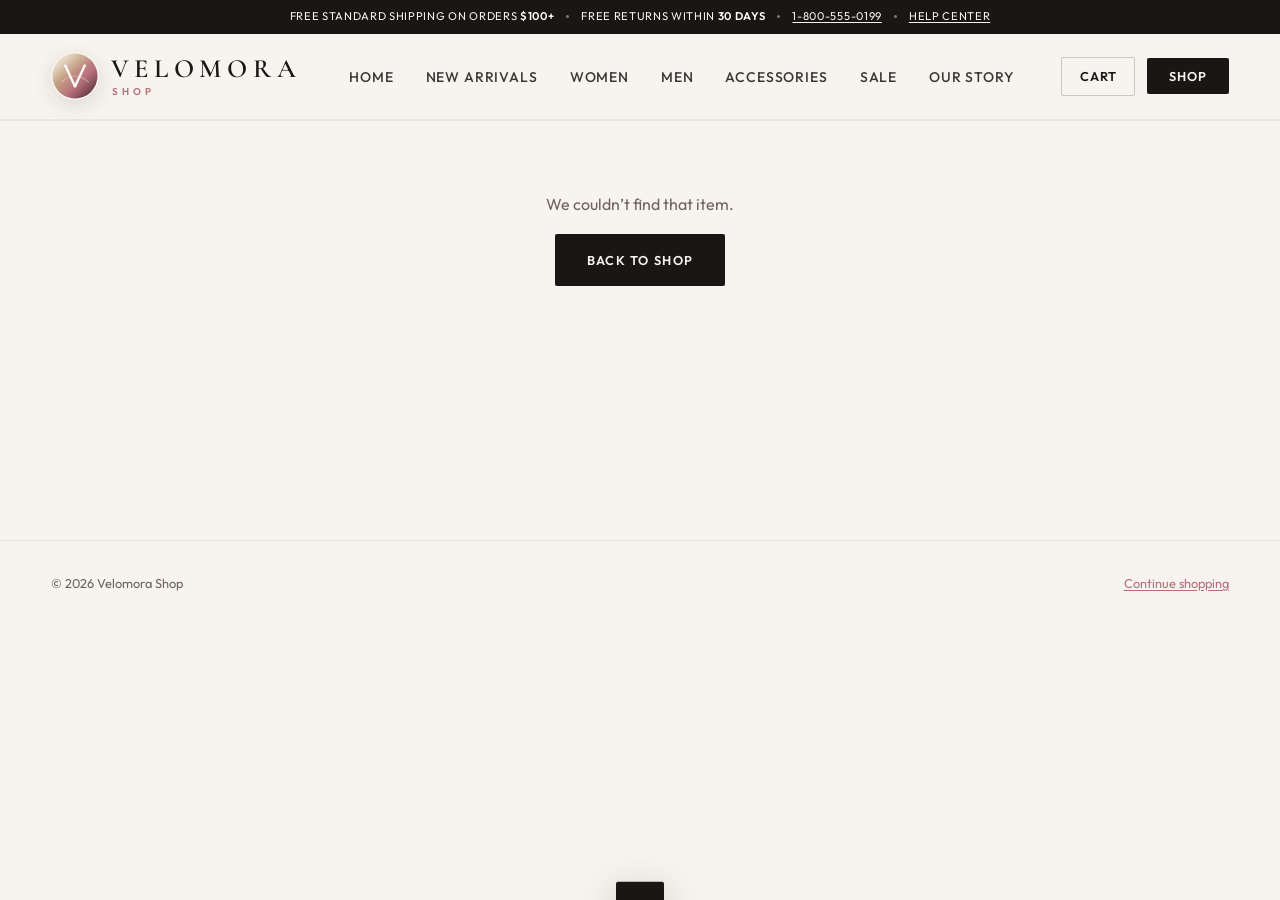
<file: product.html>
<!DOCTYPE html>
<html lang="en">
<head>
  <meta charset="UTF-8" />
  <meta name="viewport" content="width=device-width, initial-scale=1.0" />
  <title>Product — Velomora Shop</title>
  <link rel="icon" href="assets/logo-mark.svg" type="image/svg+xml" />
  <link rel="preconnect" href="https://fonts.googleapis.com" />
  <link rel="preconnect" href="https://fonts.gstatic.com" crossorigin />
  <link href="https://fonts.googleapis.com/css2?family=Cormorant+Garamond:ital,wght@0,400;0,600;0,700;1,400&family=Outfit:wght@300;400;500;600&display=swap" rel="stylesheet" />
  <link rel="stylesheet" href="styles.css" />
</head>
<body>
  <header class="site-header">
    <div class="header-utility">
      <div class="wrap header-utility__inner">
        <span>Free standard shipping on orders <strong>$100+</strong></span>
        <span class="header-utility__dot" aria-hidden="true"></span>
        <span>Free returns within <strong>30 days</strong></span>
        <span class="header-utility__dot" aria-hidden="true"></span>
        <a href="tel:+18005550199" class="header-utility__link">1-800-555-0199</a>
        <span class="header-utility__dot header-utility__dot--hide-mobile" aria-hidden="true"></span>
        <a href="index.html#customer-care" class="header-utility__link header-utility__link--hide-mobile">Help center</a>
      </div>
    </div>
    <div class="header-main">
      <div class="wrap inner">
        <a href="index.html" class="logo logo--brand" aria-label="Velomora Shop — Home">
          <img class="logo-mark" src="assets/logo-mark.svg" width="48" height="48" alt="" />
          <span class="logo-type">
            <span class="logo-type__name">Velomora</span>
            <span class="logo-type__shop">shop</span>
          </span>
        </a>
        <nav aria-label="Main">
          <ul>
            <li><a href="index.html">Home</a></li>
            <li><a href="shop.html#womens">New arrivals</a></li>
            <li><a href="shop.html#womens">Women</a></li>
            <li><a href="shop.html#mens">Men</a></li>
            <li><a href="shop.html#accessories">Accessories</a></li>
            <li><a href="shop.html#sale">Sale</a></li>
            <li><a href="index.html#story">Our story</a></li>
          </ul>
        </nav>
        <div class="header-actions">
          <button type="button" class="header-cart" id="header-cart-btn" aria-label="Open shopping cart">
            Cart
            <span class="header-cart-count" id="header-cart-count" hidden></span>
          </button>
          <a href="shop.html" class="header-cta header-cta--link">Shop</a>
        </div>
      </div>
    </div>
  </header>

  <main id="product-detail-mount" class="product-page-main"></main>

  <footer class="product-page-footer">
    <div class="wrap foot-bottom">
      <span>© 2026 Velomora Shop</span>
      <span><a href="shop.html">Continue shopping</a></span>
    </div>
  </footer>

  <div id="cart-root" class="cart-root" aria-hidden="true">
    <div class="cart-backdrop" aria-hidden="true"></div>
    <aside class="cart-panel" role="dialog" aria-label="Shopping cart">
      <div class="cart-panel-header">
        <h2>Shopping cart</h2>
        <button type="button" class="cart-close" id="cart-close" aria-label="Close cart">×</button>
      </div>
      <div class="cart-lines" id="cart-lines"></div>
      <div class="cart-footer">
        <div class="cart-subtotal">
          <span>Subtotal</span>
          <span id="cart-subtotal-amount">$0.00</span>
        </div>
        <button type="button" class="cart-checkout" id="cart-checkout-btn" disabled>Checkout</button>
        <p class="cart-note">Taxes and shipping calculated at checkout. SSL-secure payment.</p>
      </div>
    </aside>
  </div>

  <div id="checkout-root" class="checkout-root" aria-hidden="true">
    <div class="checkout-dialog" role="dialog" aria-labelledby="checkout-title" aria-modal="true">
      <h2 id="checkout-title">Checkout</h2>
      <p>Enter your email and shipping address. You’ll review payment on the next step in a full store integration.</p>
      <form id="checkout-form">
        <div class="checkout-field">
          <label for="checkout-email">Email (for order confirmation)</label>
          <input type="email" id="checkout-email" name="email" required autocomplete="email" />
        </div>
        <div class="checkout-field">
          <label for="checkout-address">Shipping address</label>
          <textarea id="checkout-address" name="address" required placeholder="Street, city, state, ZIP"></textarea>
        </div>
        <p class="checkout-legal">
          By placing an order you agree to our <a href="#">Terms</a> and <a href="#">Privacy Policy</a>.
        </p>
        <div class="checkout-actions">
          <button type="button" class="checkout-cancel" id="checkout-cancel">Back to bag</button>
          <button type="submit" class="checkout-submit">Place order</button>
        </div>
      </form>
    </div>
  </div>

  <div id="toast" class="toast" role="status" aria-live="polite"></div>

  <script src="products-data.js" defer></script>
  <script src="app.js" defer></script>
</body>
</html>
</file>
<file: styles.css>
:root {
  --ink: #1a1614;
  --cream: #f7f3ee;
  --sand: #e8dfd4;
  --clay: #c4a484;
  --rose: #b76e79;
  --white: #ffffff;
  --muted: #6b635c;
  --font-display: "Cormorant Garamond", Georgia, serif;
  --font-body: "Outfit", system-ui, sans-serif;
  --ease: cubic-bezier(0.22, 1, 0.36, 1);
}

* {
  box-sizing: border-box;
  margin: 0;
  padding: 0;
}

html {
  scroll-behavior: smooth;
}

body {
  font-family: var(--font-body);
  font-weight: 400;
  color: var(--ink);
  background: var(--cream);
  line-height: 1.6;
  overflow-x: hidden;
}

body.cart-open {
  overflow: hidden;
}

img {
  max-width: 100%;
  height: auto;
  display: block;
  vertical-align: middle;
}

a {
  color: inherit;
  text-decoration: none;
}

button {
  font-family: inherit;
  cursor: pointer;
}

.wrap {
  width: min(1200px, 92vw);
  margin-inline: auto;
}

/* Header */
.site-header {
  position: fixed;
  top: 0;
  left: 0;
  right: 0;
  z-index: 100;
  background: var(--cream);
  box-shadow: 0 1px 0 rgba(26, 22, 20, 0.06);
}

.header-utility {
  background: var(--ink);
  color: var(--cream);
  font-size: 0.7rem;
  letter-spacing: 0.06em;
  text-transform: uppercase;
}

.header-utility__inner {
  display: flex;
  flex-wrap: wrap;
  align-items: center;
  justify-content: center;
  gap: 0.35rem 0.75rem;
  padding: 0.5rem 1rem;
  text-align: center;
}

.header-utility strong {
  font-weight: 600;
  color: var(--white);
}

.header-utility__link {
  color: var(--cream);
  text-decoration: underline;
  text-underline-offset: 2px;
}

.header-utility__link:hover {
  color: var(--sand);
}

.header-utility__dot {
  width: 3px;
  height: 3px;
  border-radius: 50%;
  background: rgba(247, 243, 238, 0.45);
  flex-shrink: 0;
}

.header-main {
  padding: 1.15rem 0;
  background: rgba(247, 243, 238, 0.92);
  backdrop-filter: blur(12px);
  border-bottom: 1px solid rgba(26, 22, 20, 0.06);
}

.header-main .inner {
  display: flex;
  align-items: center;
  justify-content: space-between;
  gap: 1.5rem;
}

.header-actions {
  display: flex;
  align-items: center;
  gap: 0.75rem;
}

.logo {
  font-family: var(--font-display);
  font-size: 1.75rem;
  font-weight: 600;
  letter-spacing: 0.02em;
}

.logo--brand {
  display: inline-flex;
  align-items: center;
  gap: 0.75rem;
  text-decoration: none;
  color: inherit;
  transition: opacity 0.2s ease;
}

.logo--brand:hover {
  opacity: 0.88;
}

.logo-mark {
  flex-shrink: 0;
  width: 48px;
  height: 48px;
  border-radius: 50%;
  box-shadow: 0 6px 20px rgba(26, 22, 20, 0.12);
}

.logo-type {
  display: flex;
  flex-direction: column;
  align-items: flex-start;
  line-height: 1.05;
  padding-top: 0.1rem;
}

.logo-type__name {
  font-family: var(--font-display);
  font-size: clamp(1.35rem, 3.5vw, 1.65rem);
  font-weight: 600;
  letter-spacing: 0.22em;
  text-transform: uppercase;
  color: var(--ink);
}

.logo-type__shop {
  font-family: var(--font-body);
  font-size: 0.62rem;
  font-weight: 600;
  letter-spacing: 0.42em;
  text-transform: uppercase;
  color: var(--rose);
  margin-top: 0.2rem;
  margin-left: 0.08em;
}

.logo--footer .logo-mark {
  width: 40px;
  height: 40px;
  box-shadow: 0 4px 14px rgba(26, 22, 20, 0.1);
}

.logo--footer .logo-type__name {
  font-size: 1.25rem;
  letter-spacing: 0.2em;
}

.logo--footer .logo-type__shop {
  font-size: 0.55rem;
  letter-spacing: 0.38em;
}

nav ul {
  list-style: none;
  display: flex;
  gap: 2rem;
  flex-wrap: wrap;
}

nav a {
  font-size: 0.875rem;
  font-weight: 500;
  letter-spacing: 0.06em;
  text-transform: uppercase;
  opacity: 0.85;
  transition: opacity 0.2s, color 0.2s;
}

nav a:hover {
  opacity: 1;
  color: var(--rose);
}

.header-cta {
  font-size: 0.8rem;
  font-weight: 600;
  letter-spacing: 0.08em;
  text-transform: uppercase;
  padding: 0.65rem 1.35rem;
  background: var(--ink);
  color: var(--cream);
  border-radius: 2px;
  border: none;
  transition: transform 0.25s var(--ease), box-shadow 0.25s;
}

.header-cta:hover {
  transform: translateY(-2px);
  box-shadow: 0 8px 24px rgba(26, 22, 20, 0.2);
}

a.header-cta--link {
  display: inline-flex;
  align-items: center;
  justify-content: center;
  text-decoration: none;
  line-height: 1.2;
}

.header-cart {
  position: relative;
  font-size: 0.8rem;
  font-weight: 600;
  letter-spacing: 0.08em;
  text-transform: uppercase;
  padding: 0.65rem 1.1rem;
  background: transparent;
  color: var(--ink);
  border: 1px solid rgba(26, 22, 20, 0.2);
  border-radius: 2px;
  transition: border-color 0.2s, background 0.2s;
}

.header-cart:hover {
  border-color: var(--ink);
  background: rgba(255, 255, 255, 0.5);
}

.header-cart-count {
  position: absolute;
  top: -6px;
  right: -6px;
  min-width: 1.25rem;
  height: 1.25rem;
  padding: 0 4px;
  font-size: 0.65rem;
  line-height: 1.25rem;
  text-align: center;
  background: var(--rose);
  color: var(--white);
  border-radius: 999px;
  font-weight: 600;
}

.header-cart-count:empty,
.header-cart-count[hidden] {
  display: none;
}

/* Hero */
.hero {
  min-height: 100vh;
  display: grid;
  grid-template-columns: 1fr 1fr;
  align-items: center;
  gap: 3rem;
  padding: 9rem 0 4rem;
}

.hero-copy {
  padding-right: clamp(0px, 4vw, 3rem);
}

.hero-tag {
  font-size: 0.75rem;
  letter-spacing: 0.2em;
  text-transform: uppercase;
  color: var(--rose);
  margin-bottom: 1rem;
}

.hero h1 {
  font-family: var(--font-display);
  font-size: clamp(2.75rem, 6vw, 4.25rem);
  font-weight: 600;
  line-height: 1.05;
  margin-bottom: 1.25rem;
}

.hero h1 em {
  font-style: italic;
  font-weight: 400;
  color: var(--clay);
}

.hero p.lead {
  font-size: 1.05rem;
  color: var(--muted);
  max-width: 28ch;
  margin-bottom: 2rem;
  font-weight: 300;
}

.hero-btns {
  display: flex;
  flex-wrap: wrap;
  gap: 1rem;
}

.btn-primary {
  display: inline-block;
  padding: 1rem 2rem;
  background: var(--ink);
  color: var(--cream);
  font-size: 0.8rem;
  font-weight: 600;
  letter-spacing: 0.1em;
  text-transform: uppercase;
  border-radius: 2px;
  border: none;
  transition: transform 0.25s var(--ease), background 0.2s;
}

.btn-primary:hover {
  transform: translateY(-2px);
  background: var(--rose);
}

.btn-ghost {
  display: inline-block;
  padding: 1rem 2rem;
  border: 1px solid var(--ink);
  font-size: 0.8rem;
  font-weight: 600;
  letter-spacing: 0.1em;
  text-transform: uppercase;
  border-radius: 2px;
  background: transparent;
  color: var(--ink);
  transition: background 0.2s, color 0.2s;
}

.btn-ghost:hover {
  background: var(--ink);
  color: var(--cream);
}

.hero-visual {
  position: relative;
}

.hero-visual img {
  width: 100%;
  aspect-ratio: 4 / 5;
  object-fit: cover;
  border-radius: 2px;
  box-shadow: 0 40px 80px -30px rgba(26, 22, 20, 0.35);
}

.hero-badge {
  position: absolute;
  bottom: 8%;
  left: -8%;
  background: var(--white);
  padding: 1.25rem 1.5rem;
  border-radius: 2px;
  box-shadow: 0 20px 50px rgba(26, 22, 20, 0.12);
  max-width: 200px;
}

.hero-badge span {
  display: block;
  font-family: var(--font-display);
  font-size: 1.5rem;
  font-weight: 600;
  line-height: 1.2;
}

.hero-badge small {
  font-size: 0.7rem;
  letter-spacing: 0.15em;
  text-transform: uppercase;
  color: var(--muted);
}

/* Marquee */
.marquee {
  background: var(--ink);
  color: var(--cream);
  padding: 0.85rem 0;
  overflow: hidden;
}

.marquee-inner {
  display: flex;
  gap: 3rem;
  animation: scroll 28s linear infinite;
  width: max-content;
  font-size: 0.75rem;
  letter-spacing: 0.25em;
  text-transform: uppercase;
  white-space: nowrap;
}

@keyframes scroll {
  to {
    transform: translateX(-50%);
  }
}

/* Trust pillars (retail-style value props) */
.trust-pillars {
  padding: 2.5rem 0;
  background: var(--white);
  border-top: 1px solid rgba(26, 22, 20, 0.06);
  border-bottom: 1px solid rgba(26, 22, 20, 0.06);
}

.trust-pillars__grid {
  display: grid;
  grid-template-columns: repeat(4, 1fr);
  gap: 1.75rem 1.5rem;
}

.trust-pillar__title {
  font-family: var(--font-display);
  font-size: 1.15rem;
  font-weight: 600;
  margin-bottom: 0.35rem;
}

.trust-pillar__text {
  font-size: 0.85rem;
  color: var(--muted);
  font-weight: 300;
  line-height: 1.5;
}

.trust-pillar__text a {
  color: var(--rose);
  text-decoration: underline;
  text-underline-offset: 2px;
}

.trust-pillar__text a:hover {
  color: var(--ink);
}

/* Categories */
.section {
  padding: 5rem 0;
}

.section-head {
  text-align: center;
  margin-bottom: 3rem;
}

.section-head h2 {
  font-family: var(--font-display);
  font-size: clamp(2rem, 4vw, 3rem);
  font-weight: 600;
  margin-bottom: 0.5rem;
}

.section-head p {
  color: var(--muted);
  font-weight: 300;
  max-width: 36ch;
  margin-inline: auto;
}

.section-head.section-head--spaced {
  margin-top: 3rem;
}

.section-head h3 {
  font-family: var(--font-display);
  font-size: clamp(1.5rem, 3vw, 2rem);
  font-weight: 600;
  margin-bottom: 0.5rem;
}

.cats {
  display: grid;
  grid-template-columns: repeat(3, 1fr);
  gap: 1.25rem;
}

.cats--2 {
  grid-template-columns: repeat(2, 1fr);
}

.cat-card {
  position: relative;
  overflow: hidden;
  border-radius: 2px;
  aspect-ratio: 3 / 4;
  cursor: pointer;
}

.cat-card--link {
  display: block;
  text-decoration: none;
  color: inherit;
}

.cat-card--wide {
  aspect-ratio: 16 / 10;
}

.cat-card img {
  width: 100%;
  height: 100%;
  object-fit: cover;
  transition: transform 0.6s var(--ease);
}

.cat-card:hover img {
  transform: scale(1.06);
}

.cat-card::after {
  content: "";
  position: absolute;
  inset: 0;
  background: linear-gradient(to top, rgba(26, 22, 20, 0.75), transparent 55%);
  pointer-events: none;
}

.cat-card__cap {
  position: absolute;
  bottom: 0;
  left: 0;
  right: 0;
  z-index: 1;
  padding: 1.5rem;
  color: var(--cream);
  display: flex;
  flex-direction: column;
  gap: 0.25rem;
  pointer-events: none;
}

.cat-card__title {
  font-family: var(--font-display);
  font-size: 1.75rem;
  font-weight: 600;
  line-height: 1.15;
}

.cat-card__eyebrow {
  font-size: 0.7rem;
  letter-spacing: 0.2em;
  text-transform: uppercase;
  opacity: 0.9;
}

.shop-teaser-cta {
  text-align: center;
  margin-top: 2rem;
}

.shop-teaser-accessories .shop-teaser-cta {
  margin-top: 1rem;
}

/* Products */
.products {
  background: linear-gradient(180deg, var(--sand) 0%, var(--cream) 40%);
}

.product-grid {
  display: grid;
  grid-template-columns: repeat(4, 1fr);
  gap: 1.5rem;
}

.product-grid.cols-3 {
  grid-template-columns: repeat(3, 1fr);
}

.product {
  background: var(--white);
  border-radius: 2px;
  overflow: hidden;
  box-shadow: 0 4px 24px rgba(26, 22, 20, 0.06);
  transition: transform 0.35s var(--ease), box-shadow 0.35s;
}

.product:hover {
  transform: translateY(-6px);
  box-shadow: 0 20px 48px rgba(26, 22, 20, 0.12);
}

.product .img-wrap {
  position: relative;
  aspect-ratio: 3 / 4;
  overflow: hidden;
  background: var(--sand);
  display: block;
}

.product-badge {
  position: absolute;
  top: 0.65rem;
  left: 0.65rem;
  z-index: 2;
  font-size: 0.62rem;
  font-weight: 600;
  letter-spacing: 0.12em;
  text-transform: uppercase;
  padding: 0.35rem 0.55rem;
  background: var(--ink);
  color: var(--cream);
  border-radius: 2px;
}

.product-meta {
  font-size: 0.72rem;
  color: var(--muted);
  margin-bottom: 0.75rem;
  line-height: 1.4;
}

.product-meta a {
  color: var(--rose);
  text-decoration: underline;
  text-underline-offset: 2px;
}

.product-meta a:hover {
  color: var(--ink);
}

.product-card__media {
  display: block;
  text-decoration: none;
  color: inherit;
}

.product-card__title {
  display: block;
  text-decoration: none;
  color: inherit;
}

.product-card__title:hover h4 {
  color: var(--rose);
}

.product-card__title h4 {
  transition: color 0.2s ease;
}

.product img {
  width: 100%;
  height: 100%;
  object-fit: cover;
  transition: transform 0.5s var(--ease);
}

.product:hover img {
  transform: scale(1.05);
}

.product-info {
  padding: 1.25rem 1rem 1.5rem;
}

.product-info h4 {
  font-family: var(--font-display);
  font-size: 1.2rem;
  font-weight: 600;
  margin-bottom: 0.25rem;
}

.product-info .price {
  font-size: 0.9rem;
  font-weight: 500;
  color: var(--rose);
  margin-bottom: 0.85rem;
}

.btn-add-cart {
  width: 100%;
  padding: 0.65rem 1rem;
  font-size: 0.7rem;
  font-weight: 600;
  letter-spacing: 0.12em;
  text-transform: uppercase;
  background: var(--ink);
  color: var(--cream);
  border: none;
  border-radius: 2px;
  transition: background 0.2s, transform 0.2s var(--ease);
}

.btn-add-cart:hover {
  background: var(--rose);
}

.btn-add-cart:active {
  transform: scale(0.98);
}

.btn-add-cart.added-flash {
  background: var(--clay);
}

/* Editorial */
.editorial {
  display: grid;
  grid-template-columns: 1.1fr 0.9fr;
  gap: 3rem;
  align-items: center;
}

.editorial-img {
  display: grid;
  grid-template-columns: 1fr 1fr;
  gap: 1rem;
}

.editorial-img img {
  width: 100%;
  aspect-ratio: 3 / 4;
  object-fit: cover;
  border-radius: 2px;
}

.editorial-img img:first-child {
  margin-top: 3rem;
}

.editorial-text h2 {
  font-family: var(--font-display);
  font-size: clamp(2rem, 3.5vw, 2.75rem);
  font-weight: 600;
  line-height: 1.15;
  margin-bottom: 1.25rem;
}

.editorial-text p {
  color: var(--muted);
  font-weight: 300;
  margin-bottom: 1.5rem;
  max-width: 42ch;
}

.editorial-text .link {
  font-size: 0.8rem;
  font-weight: 600;
  letter-spacing: 0.12em;
  text-transform: uppercase;
  border-bottom: 1px solid var(--ink);
  padding-bottom: 0.2rem;
  transition: color 0.2s, border-color 0.2s;
}

.editorial-text .link:hover {
  color: var(--rose);
  border-color: var(--rose);
}

/* Newsletter */
.newsletter {
  background: var(--ink);
  color: var(--cream);
  padding: 4rem 0;
  text-align: center;
}

.newsletter h2 {
  font-family: var(--font-display);
  font-size: clamp(1.75rem, 3vw, 2.5rem);
  margin-bottom: 0.75rem;
}

.newsletter p {
  opacity: 0.8;
  font-weight: 300;
  margin-bottom: 1.75rem;
}

.newsletter form {
  display: flex;
  flex-wrap: wrap;
  gap: 0.75rem;
  justify-content: center;
  max-width: 480px;
  margin-inline: auto;
}

.newsletter input[type="email"] {
  flex: 1;
  min-width: 200px;
  padding: 1rem 1.25rem;
  border: 1px solid rgba(247, 243, 238, 0.3);
  background: rgba(255, 255, 255, 0.08);
  color: var(--cream);
  font-family: var(--font-body);
  border-radius: 2px;
}

.newsletter input::placeholder {
  color: rgba(247, 243, 238, 0.5);
}

.newsletter button {
  padding: 1rem 1.75rem;
  background: var(--cream);
  color: var(--ink);
  border: none;
  font-family: var(--font-body);
  font-size: 0.8rem;
  font-weight: 600;
  letter-spacing: 0.1em;
  text-transform: uppercase;
  cursor: pointer;
  border-radius: 2px;
  transition: background 0.2s, transform 0.2s;
}

.newsletter button:hover {
  background: var(--sand);
  transform: translateY(-1px);
}

/* Footer */
footer {
  padding: 3rem 0 2rem;
  border-top: 1px solid rgba(26, 22, 20, 0.08);
}

.foot-grid {
  display: grid;
  grid-template-columns: 2fr 1fr 1fr 1fr;
  gap: 2rem;
  margin-bottom: 2.5rem;
}

.foot-brand .logo--brand {
  margin-bottom: 0.75rem;
  display: inline-flex;
}

.foot-brand p {
  color: var(--muted);
  font-size: 0.9rem;
  font-weight: 300;
  max-width: 32ch;
}

.foot-pay {
  margin-top: 1rem;
  font-size: 0.68rem;
  letter-spacing: 0.14em;
  text-transform: uppercase;
  color: var(--muted);
}

.foot-pay span {
  font-weight: 500;
  color: var(--ink);
  opacity: 0.75;
}

.foot-col h5 {
  font-size: 0.7rem;
  letter-spacing: 0.15em;
  text-transform: uppercase;
  margin-bottom: 1rem;
  opacity: 0.7;
}

.foot-col ul {
  list-style: none;
}

.foot-col li {
  margin-bottom: 0.5rem;
}

.foot-col a {
  font-size: 0.9rem;
  color: var(--muted);
  transition: color 0.2s;
}

.foot-col a:hover {
  color: var(--rose);
}

.foot-bottom {
  display: flex;
  flex-wrap: wrap;
  justify-content: space-between;
  gap: 1rem;
  padding-top: 1.5rem;
  border-top: 1px solid rgba(26, 22, 20, 0.06);
  font-size: 0.8rem;
  color: var(--muted);
}

.foot-bottom a {
  text-decoration: underline;
  color: inherit;
}

/* Cart drawer */
.cart-root {
  position: fixed;
  inset: 0;
  z-index: 200;
  pointer-events: none;
  visibility: hidden;
}

.cart-root.is-open {
  pointer-events: auto;
  visibility: visible;
}

.cart-backdrop {
  position: absolute;
  inset: 0;
  background: rgba(26, 22, 20, 0.45);
  opacity: 0;
  transition: opacity 0.35s var(--ease);
}

.cart-root.is-open .cart-backdrop {
  opacity: 1;
}

.cart-panel {
  position: absolute;
  top: 0;
  right: 0;
  width: min(420px, 100%);
  height: 100%;
  background: var(--cream);
  box-shadow: -12px 0 48px rgba(26, 22, 20, 0.15);
  display: flex;
  flex-direction: column;
  transform: translateX(100%);
  transition: transform 0.4s var(--ease);
}

.cart-root.is-open .cart-panel {
  transform: translateX(0);
}

.cart-panel-header {
  display: flex;
  align-items: center;
  justify-content: space-between;
  padding: 1.25rem 1.25rem 1rem;
  border-bottom: 1px solid rgba(26, 22, 20, 0.08);
}

.cart-panel-header h2 {
  font-family: var(--font-display);
  font-size: 1.5rem;
  font-weight: 600;
}

.cart-close {
  width: 2.5rem;
  height: 2.5rem;
  border: none;
  background: transparent;
  font-size: 1.5rem;
  line-height: 1;
  color: var(--ink);
  border-radius: 2px;
  transition: background 0.2s;
}

.cart-close:hover {
  background: var(--sand);
}

.cart-lines {
  flex: 1;
  overflow-y: auto;
  padding: 1rem 1.25rem;
}

.cart-empty {
  color: var(--muted);
  font-size: 0.95rem;
  font-weight: 300;
  text-align: center;
  padding: 2rem 1rem;
}

.cart-empty a {
  color: var(--rose);
  text-decoration: underline;
  text-underline-offset: 2px;
}

.cart-line {
  display: grid;
  grid-template-columns: 72px 1fr auto;
  gap: 0.85rem;
  align-items: start;
  padding: 0.85rem 0;
  border-bottom: 1px solid rgba(26, 22, 20, 0.06);
}

.cart-line-thumb {
  width: 72px;
  aspect-ratio: 3 / 4;
  object-fit: cover;
  border-radius: 2px;
  background: var(--sand);
}

.cart-line-body h3 {
  font-family: var(--font-display);
  font-size: 1.05rem;
  font-weight: 600;
  margin-bottom: 0.25rem;
}

.cart-line-meta {
  font-size: 0.85rem;
  color: var(--muted);
  margin-bottom: 0.5rem;
}

.cart-qty {
  display: inline-flex;
  align-items: center;
  gap: 0.35rem;
}

.cart-qty button {
  width: 1.75rem;
  height: 1.75rem;
  border: 1px solid rgba(26, 22, 20, 0.2);
  background: var(--white);
  border-radius: 2px;
  font-size: 1rem;
  line-height: 1;
  transition: background 0.2s;
}

.cart-qty button:hover {
  background: var(--sand);
}

.cart-qty span {
  min-width: 1.5rem;
  text-align: center;
  font-size: 0.85rem;
  font-weight: 500;
}

.cart-line-remove {
  background: none;
  border: none;
  font-size: 0.7rem;
  letter-spacing: 0.08em;
  text-transform: uppercase;
  color: var(--rose);
  padding: 0.25rem 0;
}

.cart-line-remove:hover {
  text-decoration: underline;
}

.cart-footer {
  padding: 1.25rem;
  border-top: 1px solid rgba(26, 22, 20, 0.08);
  background: rgba(255, 255, 255, 0.5);
}

.cart-subtotal {
  display: flex;
  justify-content: space-between;
  font-size: 1rem;
  font-weight: 600;
  margin-bottom: 1rem;
}

.cart-subtotal span:last-child {
  font-variant-numeric: tabular-nums;
}

.cart-checkout {
  width: 100%;
  padding: 1rem;
  font-size: 0.8rem;
  font-weight: 600;
  letter-spacing: 0.1em;
  text-transform: uppercase;
  background: var(--ink);
  color: var(--cream);
  border: none;
  border-radius: 2px;
  margin-bottom: 0.5rem;
  transition: background 0.2s;
}

.cart-checkout:hover:not(:disabled) {
  background: var(--rose);
}

.cart-checkout:disabled {
  opacity: 0.45;
  cursor: not-allowed;
}

.cart-note {
  font-size: 0.75rem;
  color: var(--muted);
  text-align: center;
}

/* Checkout modal */
.checkout-root {
  position: fixed;
  inset: 0;
  z-index: 300;
  display: flex;
  align-items: center;
  justify-content: center;
  padding: 1.5rem;
  background: rgba(26, 22, 20, 0.5);
  opacity: 0;
  visibility: hidden;
  transition: opacity 0.3s, visibility 0.3s;
}

.checkout-root.is-open {
  opacity: 1;
  visibility: visible;
}

.checkout-dialog {
  width: min(440px, 100%);
  max-height: 90vh;
  overflow-y: auto;
  background: var(--white);
  border-radius: 2px;
  padding: 1.75rem;
  box-shadow: 0 24px 64px rgba(26, 22, 20, 0.2);
  transform: translateY(12px);
  transition: transform 0.35s var(--ease);
}

.checkout-root.is-open .checkout-dialog {
  transform: translateY(0);
}

.checkout-dialog h2 {
  font-family: var(--font-display);
  font-size: 1.75rem;
  margin-bottom: 0.5rem;
}

.checkout-dialog > p {
  font-size: 0.9rem;
  color: var(--muted);
  margin-bottom: 1.25rem;
}

.checkout-legal {
  font-size: 0.72rem;
  color: var(--muted);
  line-height: 1.45;
  margin-bottom: 0.25rem;
}

.checkout-legal a {
  color: var(--rose);
  text-decoration: underline;
  text-underline-offset: 2px;
}

.checkout-field {
  margin-bottom: 1rem;
}

.checkout-field label {
  display: block;
  font-size: 0.7rem;
  letter-spacing: 0.1em;
  text-transform: uppercase;
  margin-bottom: 0.35rem;
  color: var(--muted);
}

.checkout-field input,
.checkout-field textarea {
  width: 100%;
  padding: 0.75rem 0.9rem;
  border: 1px solid rgba(26, 22, 20, 0.15);
  border-radius: 2px;
  font-family: var(--font-body);
  font-size: 0.95rem;
}

.checkout-field textarea {
  min-height: 88px;
  resize: vertical;
}

.checkout-actions {
  display: flex;
  gap: 0.75rem;
  margin-top: 1.25rem;
}

.checkout-actions button {
  flex: 1;
  padding: 0.85rem;
  font-size: 0.75rem;
  font-weight: 600;
  letter-spacing: 0.08em;
  text-transform: uppercase;
  border-radius: 2px;
  border: none;
}

.checkout-cancel {
  background: var(--sand);
  color: var(--ink);
}

.checkout-submit {
  background: var(--ink);
  color: var(--cream);
}

.checkout-submit:hover {
  background: var(--rose);
}

.toast {
  position: fixed;
  bottom: 1.5rem;
  left: 50%;
  transform: translateX(-50%) translateY(120%);
  z-index: 400;
  padding: 0.85rem 1.5rem;
  background: var(--ink);
  color: var(--cream);
  font-size: 0.85rem;
  border-radius: 2px;
  box-shadow: 0 12px 40px rgba(26, 22, 20, 0.25);
  transition: transform 0.4s var(--ease);
  max-width: min(90vw, 360px);
  text-align: center;
}

.toast.is-visible {
  transform: translateX(-50%) translateY(0);
}

.visually-hidden {
  position: absolute;
  width: 1px;
  height: 1px;
  padding: 0;
  margin: -1px;
  overflow: hidden;
  clip: rect(0, 0, 0, 0);
  white-space: nowrap;
  border: 0;
}

/* Size guide & customer care */
.size-guide__body {
  max-width: 640px;
  margin-inline: auto;
}

.size-guide__steps {
  padding-left: 1.25rem;
  color: var(--muted);
  font-weight: 300;
  margin-bottom: 1.25rem;
}

.size-guide__steps li {
  margin-bottom: 0.65rem;
}

.size-guide__note {
  font-size: 0.9rem;
  color: var(--muted);
  font-weight: 300;
}

.customer-care {
  background: linear-gradient(180deg, var(--sand) 0%, var(--cream) 55%);
}

.care-faq {
  display: grid;
  gap: 1.5rem;
  max-width: 720px;
  margin-inline: auto;
}

.care-faq__item dt {
  font-size: 0.72rem;
  letter-spacing: 0.12em;
  text-transform: uppercase;
  font-weight: 600;
  color: var(--ink);
  margin-bottom: 0.4rem;
}

.care-faq__item dd {
  font-size: 0.95rem;
  color: var(--muted);
  font-weight: 300;
  line-height: 1.55;
  margin: 0;
}

.care-faq__item a {
  color: var(--rose);
  text-decoration: underline;
  text-underline-offset: 2px;
}

/* Shop listing page */
.shop-breadcrumb {
  font-size: 0.8rem;
  color: var(--muted);
}

.shop-breadcrumb--padded {
  padding-top: 7.5rem;
  padding-bottom: 0.25rem;
}

.shop-breadcrumb a {
  color: var(--muted);
  text-decoration: underline;
  text-underline-offset: 2px;
}

.shop-breadcrumb a:hover {
  color: var(--ink);
}

.shop-breadcrumb__sep {
  margin: 0 0.4rem;
  opacity: 0.5;
}

.shop-jump {
  display: flex;
  flex-wrap: wrap;
  justify-content: center;
  gap: 0.75rem 1.5rem;
  padding: 0 1rem 2rem;
  font-size: 0.8rem;
  font-weight: 600;
  letter-spacing: 0.08em;
  text-transform: uppercase;
}

.shop-jump a {
  color: var(--ink);
  text-decoration: none;
  border-bottom: 1px solid transparent;
}

.shop-jump a:hover {
  border-bottom-color: var(--rose);
  color: var(--rose);
}

.shop-sale-banner {
  background: var(--ink);
  color: var(--cream);
  padding: 1rem 0;
  margin-bottom: 0.5rem;
}

.shop-sale-banner__inner {
  display: flex;
  flex-wrap: wrap;
  align-items: center;
  justify-content: space-between;
  gap: 1rem;
  font-size: 0.9rem;
}

.shop-sale-banner .link {
  color: var(--cream);
  border-bottom-color: rgba(247, 243, 238, 0.5);
}

.shop-sale-banner .link:hover {
  color: var(--sand);
  border-bottom-color: var(--sand);
}

.shop-page .products {
  padding-top: 3rem;
}

/* Product detail page */
.product-page-main {
  padding: 8rem 0 4rem;
  min-height: 60vh;
}

.product-missing {
  text-align: center;
  padding: 4rem 1rem;
}

.product-missing p {
  margin-bottom: 1rem;
  color: var(--muted);
}

.product-detail__grid {
  display: grid;
  grid-template-columns: 1fr 1fr;
  gap: 2.5rem 3rem;
  align-items: start;
  padding-top: 0.5rem;
}

.product-detail__media img {
  width: 100%;
  aspect-ratio: 3 / 4;
  object-fit: cover;
  border-radius: 2px;
  background: var(--sand);
}

.product-detail__buy h1 {
  font-family: var(--font-display);
  font-size: clamp(1.75rem, 4vw, 2.5rem);
  font-weight: 600;
  line-height: 1.15;
  margin-bottom: 0.75rem;
}

.product-detail__price {
  font-size: 1.25rem;
  font-weight: 600;
  color: var(--rose);
  margin-bottom: 1rem;
}

.product-detail__note,
.product-detail__bullets {
  font-size: 0.9rem;
  color: var(--muted);
  font-weight: 300;
  line-height: 1.55;
  margin-bottom: 1rem;
}

.product-detail__note a {
  color: var(--rose);
  text-decoration: underline;
  text-underline-offset: 2px;
}

.product-detail__bullets {
  padding-left: 1.2rem;
  margin-bottom: 1.5rem;
}

.product-detail__bullets li {
  margin-bottom: 0.35rem;
}

.btn-add-cart--wide {
  width: 100%;
  padding: 1rem 1.5rem;
  margin-bottom: 1rem;
}

.product-detail__sku {
  font-size: 0.75rem;
  letter-spacing: 0.06em;
  color: var(--muted);
  text-transform: uppercase;
}

.product-page-footer {
  padding: 2rem 0;
  border-top: 1px solid rgba(26, 22, 20, 0.08);
}

.product-page-footer .foot-bottom {
  border-top: none;
  padding-top: 0;
}

.product-page-footer a {
  color: var(--rose);
  text-decoration: underline;
  text-underline-offset: 2px;
}

/* Responsive */
@media (max-width: 900px) {
  .trust-pillars__grid {
    grid-template-columns: 1fr 1fr;
  }

  .header-utility__dot--hide-mobile,
  .header-utility__link--hide-mobile {
    display: none;
  }

  .hero {
    grid-template-columns: 1fr;
    min-height: auto;
    padding-top: 7.5rem;
  }

  .hero-visual {
    order: -1;
  }

  .hero-badge {
    left: 4%;
    bottom: 4%;
  }

  .cats {
    grid-template-columns: 1fr;
  }

  .cats--2 {
    grid-template-columns: 1fr;
  }

  .product-grid {
    grid-template-columns: repeat(2, 1fr);
  }

  .product-grid.cols-3 {
    grid-template-columns: repeat(2, 1fr);
  }

  .editorial {
    grid-template-columns: 1fr;
  }

  .editorial-img img:first-child {
    margin-top: 0;
  }

  .foot-grid {
    grid-template-columns: 1fr 1fr;
  }

  .product-detail__grid {
    grid-template-columns: 1fr;
  }
}

@media (max-width: 600px) {
  nav ul {
    display: none;
  }

  .product-grid {
    grid-template-columns: 1fr;
  }

  .product-grid.cols-3 {
    grid-template-columns: 1fr;
  }

  .foot-grid {
    grid-template-columns: 1fr;
  }

  .trust-pillars__grid {
    grid-template-columns: 1fr;
  }
}
</file>
